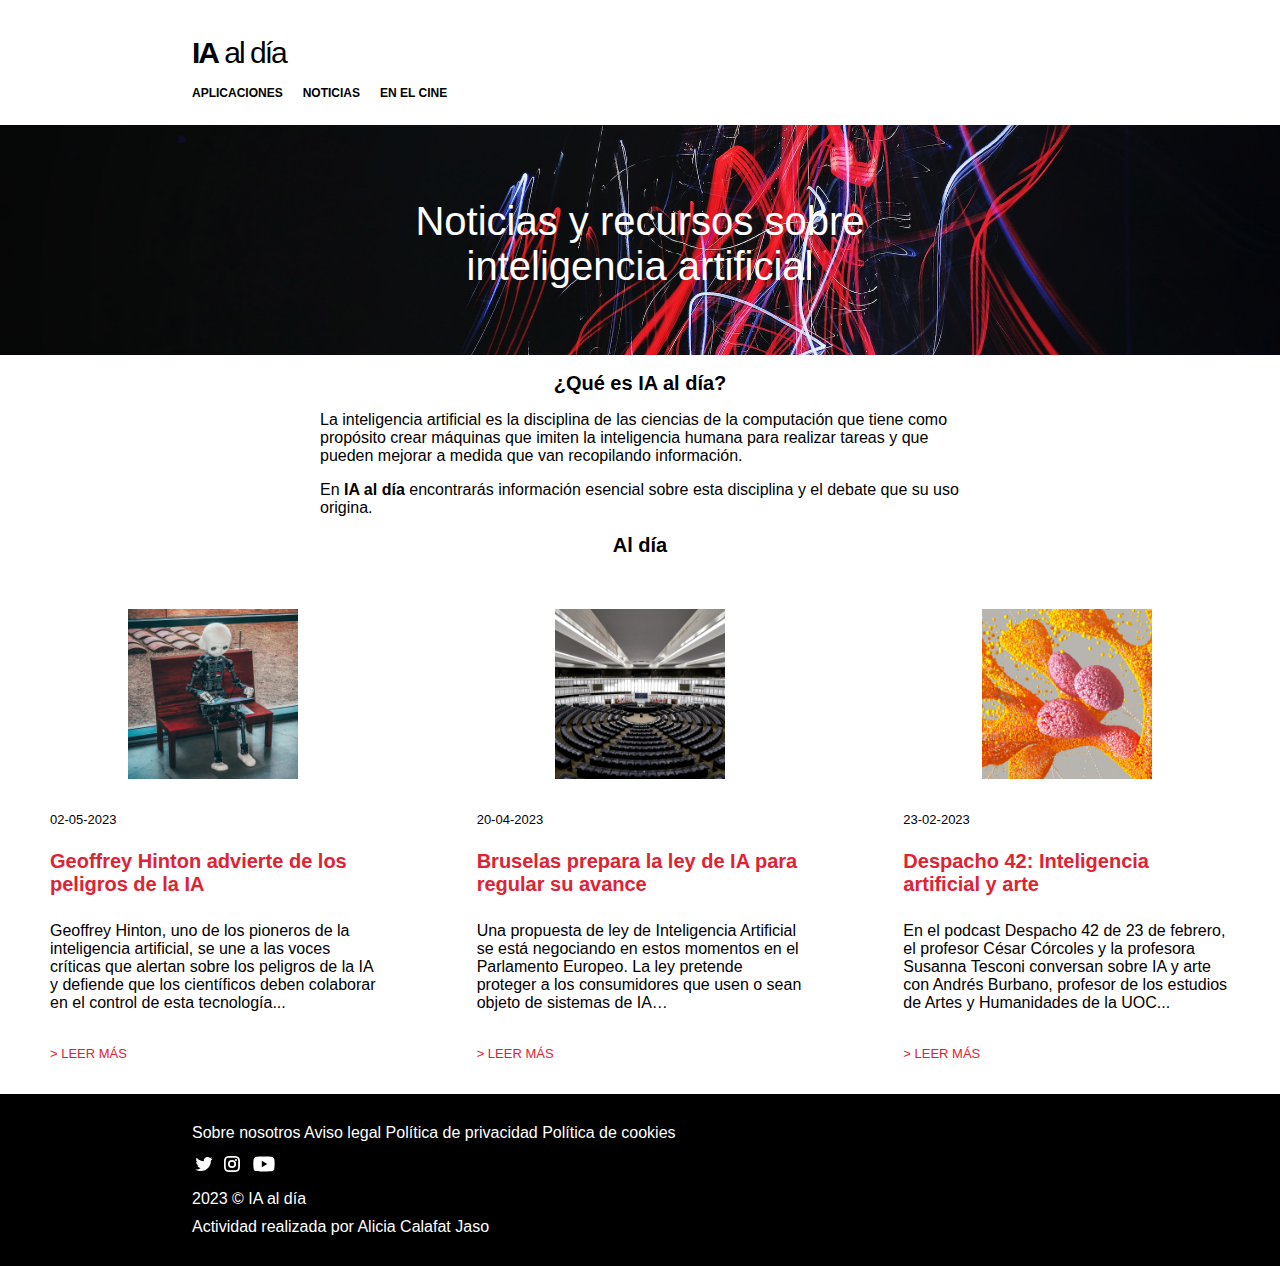
<file: index.html>
<!DOCTYPE html>
<html lang="es">
  <head>
    <meta charset="utf-8">
    <meta name="viewport" content="width=device-width, inicial-scale=1.0">
    <link rel="stylesheet" href="css/estilos.css">
    <link rel="icon" type="image/x-icon" href="img/favicon.ico">
    <link rel="stylesheet" href="https://fonts.googleapis.com/css?family=Source+Sans+Pro:400,400i,700,700i&display=swap">
    <title> PEC 3 - Noticias y recursos sobre IA </title>
  </head>
  <body>
    <header>
      <p>
        <a href="index.html"> 
          <span>IA</span> al día
        </a>
      </p>
      <nav class="nav-header">
        <ul>
          <li>
            <a href="aplicaciones.html" title="Aplicaciones">
              Aplicaciones
            </a>
          </li>
          <li>
            <a href="#" title="Despacho 43">
              Noticias
            </a>
          </li>
          <li>
            <a href="en-el-cine.html" title="En el cine">
              En el cine
            </a>
          </li>
        </ul>
      </nav>
    </header>      
    <main>  
      <div class="image-container">
        <img src="img/bg-hero-home.jpg" alt="bg hero home">
        <h1>
          <span>Noticias y recursos sobre</span>
          <span>inteligencia artificial</span> 
        </h1>
      </div>
      <div class="text-container">
        <h2>¿Qué es IA al día?</h2>
        <p>
          La inteligencia artificial es la disciplina de las ciencias
          de la computación que tiene como propósito crear máquinas 
          que imiten la inteligencia humana para realizar tareas y que
          pueden mejorar a medida que van recopilando información.
        </p>
        <p>
          En <span>IA al día</span> encontrarás información esencial sobre 
          esta disciplina y el debate que su uso origina.
        </p>
        <h2>Al día</h2>
      </div>
      <div class="figure-container">
        <figure>
          <img src="img/n-geoffrey-hinton.jpg" alt="Geoffrey Hinton">
          <figcaption>
            <p class="figure-date">
              02-05-2023
            </p>
            <h3>Geoffrey Hinton advierte de los peligros de la IA</h3>
            <p>
              Geoffrey Hinton, uno de los pioneros de la inteligencia 
              artificial, se une a las voces críticas que alertan sobre 
              los peligros de la IA y defiende que los científicos deben
              colaborar en el control de esta tecnología...
            </p>
            <p>
              <a href="#"> 
                > LEER MÁS
              </a>
            </p>
          </figcaption>
        </figure>
        <figure>
          <img src="img/n-ue-ia.jpg" alt="UE">
          <figcaption>
            <p class="figure-date">
              20-04-2023
            </p>
            <h3>Bruselas prepara la ley de IA para regular su avance</h3>
            <p>
              Una propuesta de ley de Inteligencia Artificial se está 
              negociando en estos momentos en el Parlamento Europeo. 
              La ley pretende proteger a los consumidores que usen o 
              sean objeto de sistemas de IA… 
            </p>
            <p>
              <a href="#"> 
                > LEER MÁS
              </a>
            </p>
          </figcaption>
        </figure>
        <figure>
          <img src="img/n-despacho42.jpg" alt="Despacho 42">
          <figcaption>
            <p class="figure-date">
              23-02-2023
            </p>
            <h3>Despacho 42: Inteligencia artificial y arte</h3>
            <p>
              En el podcast Despacho 42 de 23 de febrero, el profesor 
              César Córcoles y la profesora Susanna Tesconi conversan 
              sobre IA y arte con Andrés Burbano, profesor de los 
              estudios de Artes y Humanidades de la UOC...
            </p>
            <p>
              <a href="despacho-42.html"> 
                > LEER MÁS
              </a>
            </p>
          </figcaption>
        </figure>
      </div>
    </main>  
    <footer>
      <p class="footer-links">
        <a href="#" title="Sobre nosotros">
          Sobre nosotros
        </a>
        <a href="#" title="Aviso legal">
          Aviso legal
        </a>
        <a href="#" title="Política de privacidad">
          Política de privacidad
        </a>
        <a href="#" title="Política de cookies">
          Política de cookies
        </a>
      </p>
      <p>
        <a href="#" title="Twitter">
          <img src="img/twitter.svg" alt="twitter">
        </a>
        <a href="#" title="Instagram">
          <img src="img/instagram.svg" alt="instagram">
        </a>
        <a href="#" title="Youtube">
          <img src="img/youtube.svg" alt="youtube">
        </a>
      </p>
      <p>
        2023 &copy; IA al día
      </p>
      <p>
        Actividad realizada por Alicia Calafat Jaso
      </p>
    </footer>
  </body>
</html>
</file>
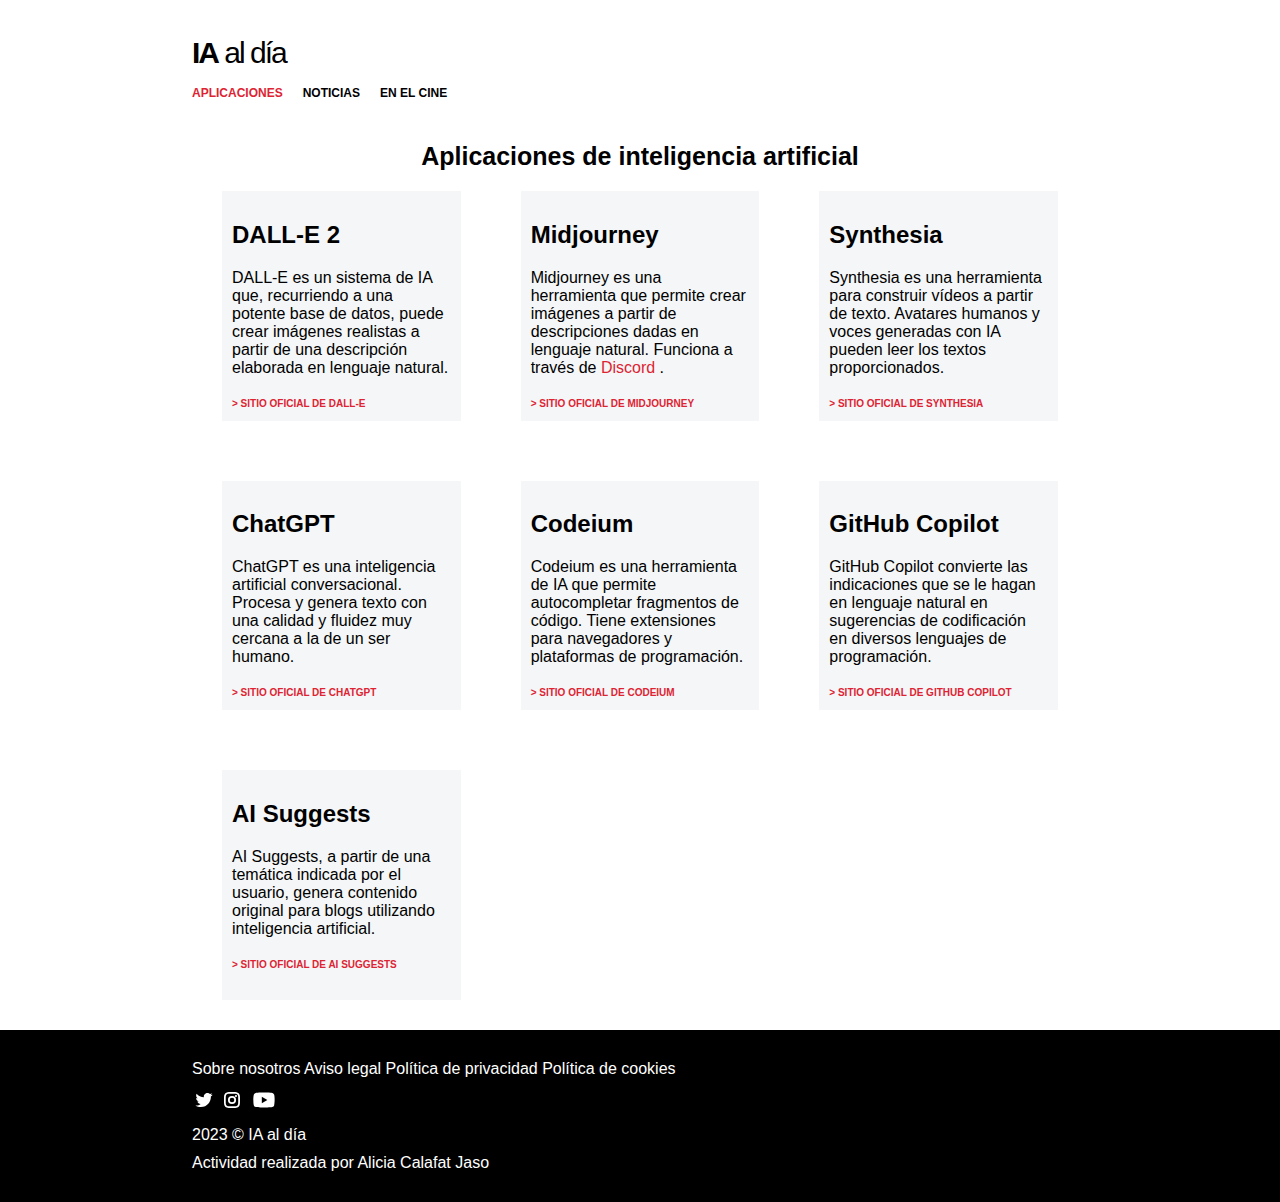
<file: aplicaciones.html>
<!DOCTYPE html>
<html lang="es">
  <head>
    <meta charset="utf-8">
    <meta name="viewport" content="width=device-width, inicial-scale=1.0">
    <link rel="stylesheet" href="css/estilos.css">
    <link rel="icon" type="image/x-icon" href="img/favicon.ico">
    <link rel="stylesheet" href="https://fonts.googleapis.com/css?family=Source+Sans+Pro:400,400i,700,700i&display=swap">
    <title> PEC 3 - Aplicaciones de IA </title>
  </head>
  <body>
    <header>
      <p>
        <a href="index.html"> 
          <span>IA</span> al día
        </a>
      </p>
      <nav class="nav-header">
        <ul>
          <li>
            <a class="title-nav" href="aplicaciones.html" title="Aplicaciones">
              Aplicaciones
            </a>
          </li>
          <li>
            <a href="#" title="Despacho 43">
              Noticias
            </a>
          </li>
          <li>
            <a href="en-el-cine.html" title="En el cine">
              En el cine
            </a>
          </li>
        </ul>
      </nav>
    </header>   
    <main>  
      <h1 class="title">Aplicaciones de inteligencia artificial</h1>  
      <div class="main-aplicaciones">
        <div class="container-1">
          <h2>DALL-E 2</h2>
          <p>
            DALL-E es un sistema de IA que, recurriendo a una potente 
            base de datos, puede crear imágenes realistas a partir 
            de una descripción elaborada en lenguaje natural.
          </p>
          <a href="https://openai.com/product/dall-e-2" title="DALL-E2">
            > SITIO OFICIAL DE DALL-E
          </a>
        </div>
        <div class="container-2">
          <h2>Midjourney</h2>
          <p>
            Midjourney es una herramienta que permite crear imágenes a
            partir de descripciones dadas en lenguaje natural. 
            Funciona a través de         
            <a class="discord" href="https://discord.com" title="Discord">
              Discord
            </a>.
          </p>
          <a href="https://www.midjourney.com/home/" title="Midjourney">
            > SITIO OFICIAL DE MIDJOURNEY
          </a>
        </div>
        <div class="container-3">
          <h2>Synthesia</h2>
          <p>
            Synthesia es una herramienta para construir vídeos a partir
            de texto. Avatares humanos y voces generadas con IA pueden
            leer los textos proporcionados.
          </p>
          <a href="https://www.synthesia.io/" title="Synthesia">
            > SITIO OFICIAL DE SYNTHESIA
          </a>
        </div>
        <div class="container-4">
          <h2>ChatGPT</h2>
          <p>
            ChatGPT es una inteligencia artificial conversacional. 
            Procesa y genera texto con una calidad y fluidez muy 
            cercana a la de un ser humano.
          </p>
          <a href="https://chat.openai.com/" title="ChatGPT">
            > SITIO OFICIAL DE CHATGPT
          </a>
        </div>
        <div class="container-5">
          <h2>Codeium</h2>
          <p>
            Codeium es una herramienta de IA que permite autocompletar
            fragmentos de código. Tiene extensiones para navegadores
            y plataformas de programación.
          </p>
          <a href="https://codeium.com/" title="Codeium">
            > SITIO OFICIAL DE CODEIUM
          </a>
        </div>
        <div class="container-6">
          <h2>GitHub Copilot</h2>
          <p>
            GitHub Copilot convierte las indicaciones que se le hagan
            en lenguaje natural en sugerencias de codificación en
            diversos lenguajes de programación.
          </p>
          <a href="https://github.com/features/copilot" title="GitHub Copilot">
            > SITIO OFICIAL DE GITHUB COPILOT
          </a>
        </div>
        <div class="container-7">
          <h2>AI Suggests</h2>
          <p>
            AI Suggests, a partir de una temática indicada por el usuario,
            genera contenido original para blogs utilizando inteligencia artificial.
          </p>
          <a href="https://ai-suggests.com/" title="AI Suggests">
            > SITIO OFICIAL DE AI SUGGESTS
          </a>
        </div>
      </div>
    </main>  
    <footer>
      <p class="footer-links">
        <a href="#" title="Sobre nosotros">
          Sobre nosotros
        </a>
        <a href="#" title="Aviso legal">
          Aviso legal
        </a>
        <a href="#" title="Política de privacidad">
          Política de privacidad
        </a>
        <a href="#" title="Política de cookies">
          Política de cookies
        </a>
      </p>
      <p>
        <a href="#" title="Twitter">
          <img src="img/twitter.svg" alt="twitter">
        </a>
        <a href="#" title="Instagram">
          <img src="img/instagram.svg" alt="instagram">
        </a>
        <a href="#" title="Youtube">
          <img src="img/youtube.svg" alt="youtube">
        </a>
      </p>
      <p>
        2023 &copy; IA al día
      </p>
      <p>
        Actividad realizada por Alicia Calafat Jaso
      </p>
    </footer>
  </body>
</html>
</file>
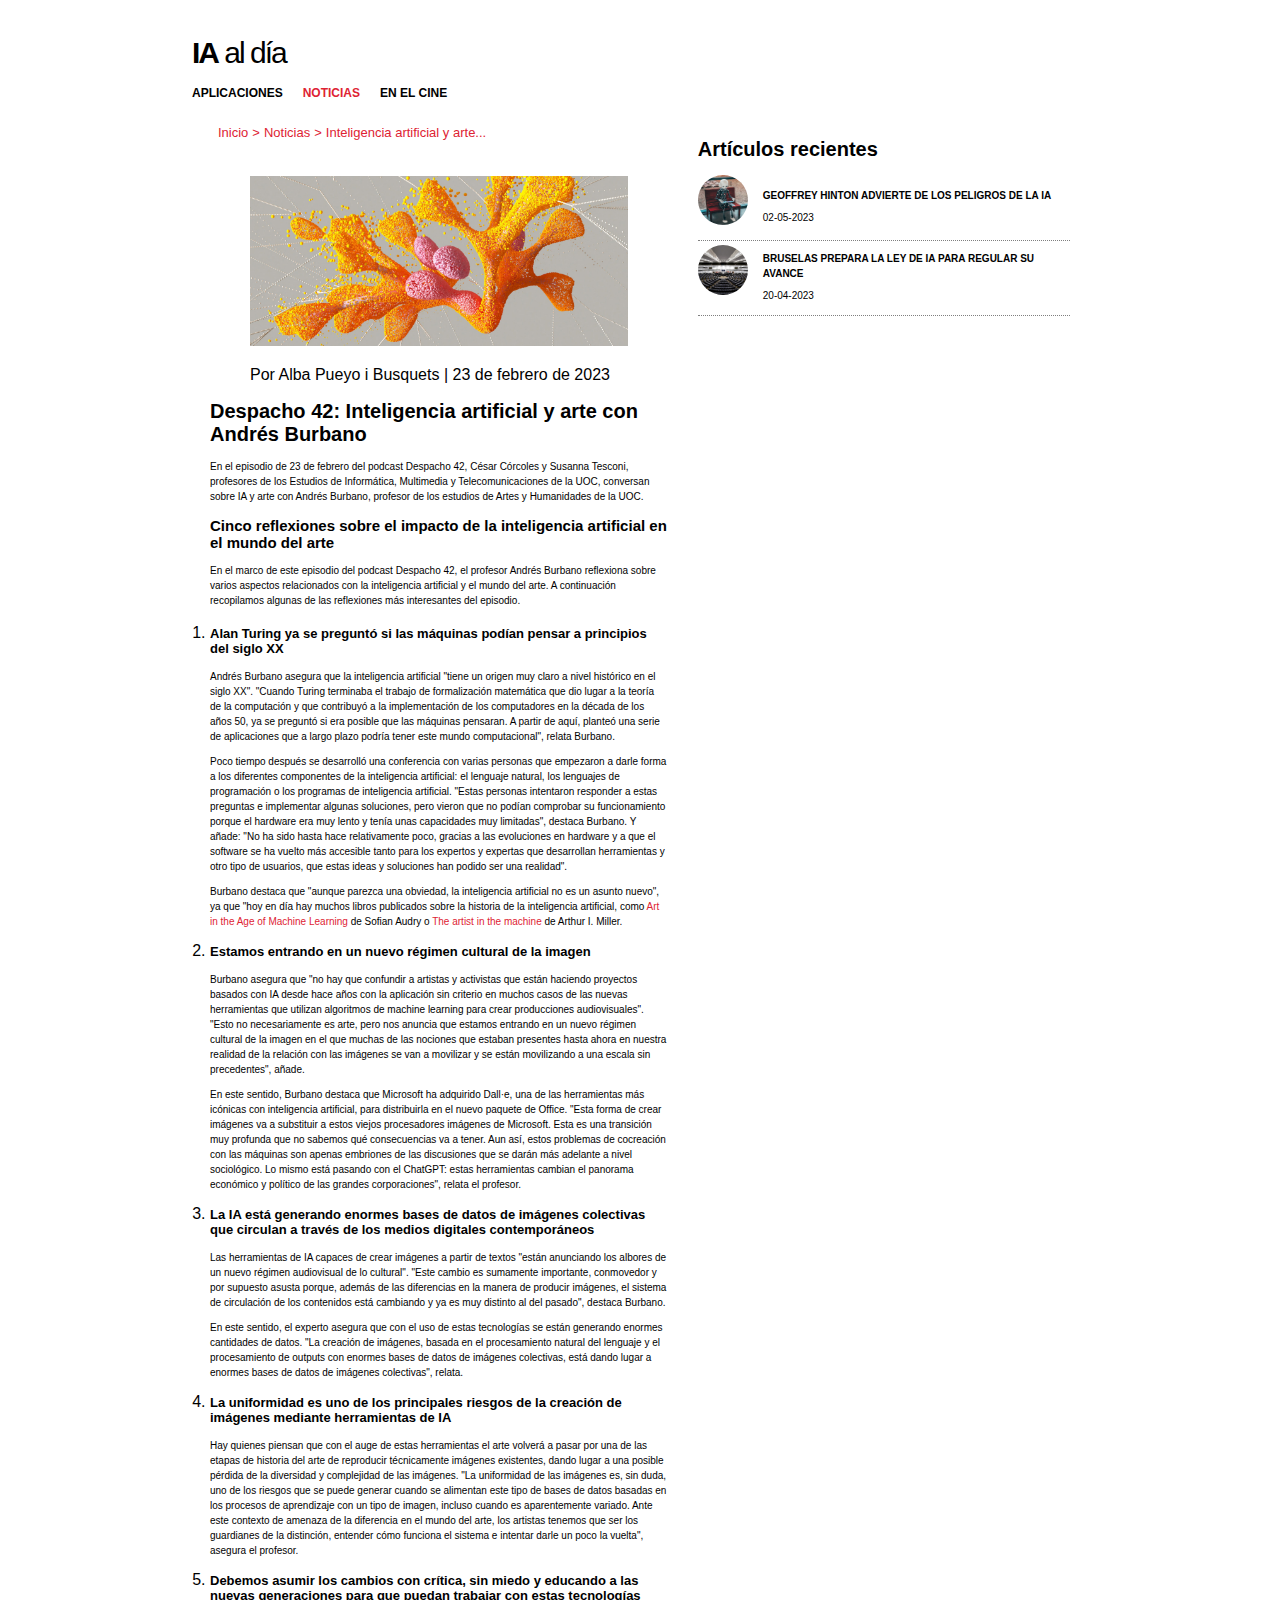
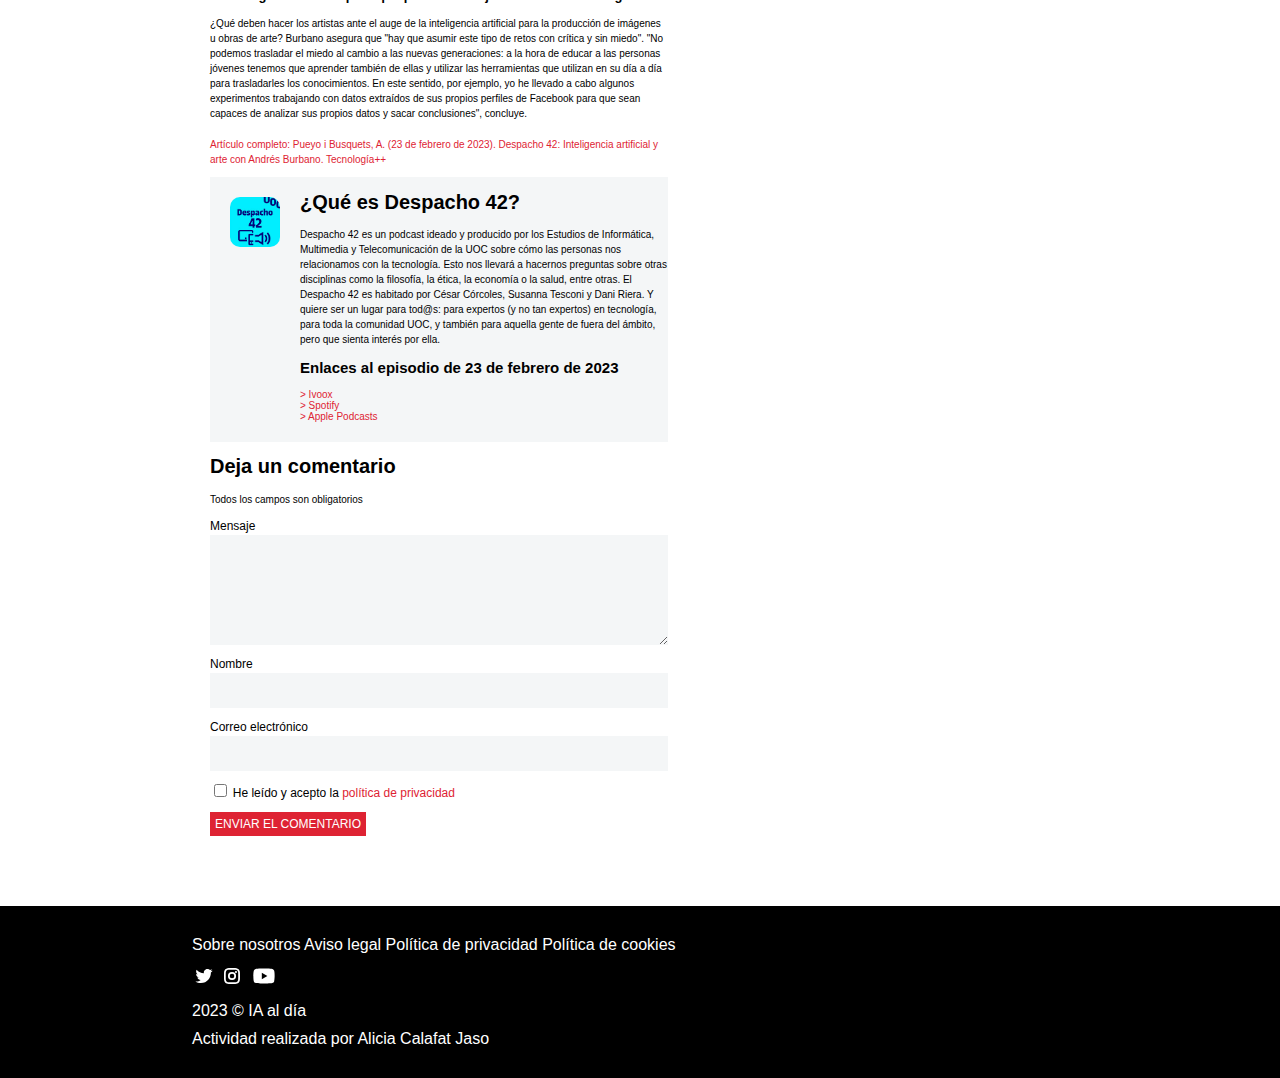
<file: despacho-42.html>
<!DOCTYPE html>
<html lang="es">
  <head>
    <meta charset="utf-8">
    <meta name="viewport" content="width=device-width, inicial-scale=1.0">
    <link rel="stylesheet" href="css/estilos.css">
    <link rel="icon" type="image/x-icon" href="img/favicon.ico">
    <link rel="stylesheet" href="https://fonts.googleapis.com/css?family=Source+Sans+Pro:400,400i,700,700i&display=swap">
    <title> PEC 3 - Despacho 42 </title>
  </head>
  <body>
    <header>
      <p>
        <a href="index.html"> 
          <span>IA</span> al día
        </a>
      </p>
      <nav class="nav-header">
        <ul>
          <li>
            <a href="aplicaciones.html" title="Aplicaciones">
              Aplicaciones
            </a>
          </li>
          <li>
            <a href="#" title="Despacho 43" class="title-nav">
              Noticias
            </a>
          </li>
          <li>
            <a href="en-el-cine.html" title="En el cine">
              En el cine
            </a>
          </li>
        </ul>
      </nav>
    </header>      
    <main class="main-despacho">  
      <div class="columna1">
        <nav aria-label="Breadcrumb" class="breadcrumb">
          <ul>
            <li><a href="#">Inicio</a></li>
            <li><a href="#">Noticias</a></li>
            <li><span aria-current="page">Inteligencia artificial y arte...</span></li>
          </ul>
        </nav>
        <figure class="alba-pueyo">
          <img src="img/n-despacho42-post.jpg" alt="n-despacho42-post">
          <figcaption>
            Por Alba Pueyo i Busquets | 23 de febrero de 2023
          </figcaption>
        </figure>
        <h1>Despacho 42: Inteligencia artificial y arte con Andrés Burbano</h1>
        <p>
          En el episodio de 23 de febrero del podcast Despacho 42, César Córcoles
          y Susanna Tesconi, profesores de los Estudios de Informática, Multimedia
          y Telecomunicaciones de la UOC, conversan sobre IA y arte con Andrés Burbano,
          profesor de los estudios de Artes y Humanidades de la UOC.
        </p>
        <h2>Cinco reflexiones sobre el impacto de la inteligencia artificial en el mundo del arte</h2>
        <p>
          En el marco de este episodio del podcast Despacho 42, el profesor Andrés Burbano reflexiona
          sobre varios aspectos relacionados con la inteligencia artificial y el mundo del arte.
          A continuación recopilamos algunas de las reflexiones más interesantes del episodio.
        </p>
        <ol>
          <li>
          <h3>Alan Turing ya se preguntó si las máquinas podían pensar a principios del siglo XX</h3>
            <p>
              Andrés Burbano asegura que la inteligencia artificial "tiene un origen muy claro a nivel
              histórico en el siglo XX". "Cuando Turing terminaba el trabajo de formalización matemática
              que dio lugar a la teoría de la computación y que contribuyó a la implementación de los
              computadores en la década de los años 50, ya se preguntó si era posible que las máquinas
              pensaran. A partir de aquí, planteó una serie de aplicaciones que a largo plazo podría tener
              este mundo computacional", relata Burbano.
            </p>
            <p>
              Poco tiempo después se desarrolló una conferencia con varias personas que empezaron a darle
              forma a los diferentes componentes de la inteligencia artificial: el lenguaje natural,
              los lenguajes de programación o los programas de inteligencia artificial. "Estas personas
              intentaron responder a estas preguntas e implementar algunas soluciones, pero vieron que no
              podían comprobar su funcionamiento porque el hardware era muy lento y tenía unas capacidades
              muy limitadas", destaca Burbano. Y añade: "No ha sido hasta hace relativamente poco, gracias
              a las evoluciones en hardware y a que el software se ha vuelto más accesible tanto para los
              expertos y expertas que desarrollan herramientas y otro tipo de usuarios, que estas ideas y
              soluciones han podido ser una realidad".
            </p>
            <p>
              Burbano destaca que "aunque parezca una obviedad, la inteligencia artificial no es un asunto
              nuevo", ya que "hoy en día hay muchos libros publicados sobre la historia de la inteligencia
              artificial, como
              <a href="https://mitpress.mit.edu/9780262046183/art-in-the-age-of-machine-learning/" title="Sobre nosotros">
                Art in the Age of Machine Learning
              </a>
              de Sofian Audry o
              <a href="https://www.artistinthemachine.net/" title="Sobre nosotros">
                The artist in the machine
              </a>
              de Arthur I. Miller.
            </p>
          </li>
          <li>
          <h3>Estamos entrando en un nuevo régimen cultural de la imagen</h3>
            <p>
              Burbano asegura que "no hay que confundir a artistas y activistas que están haciendo proyectos
              basados con IA desde hace años con la aplicación sin criterio en muchos casos de las nuevas
              herramientas que utilizan algoritmos de machine learning para crear producciones audiovisuales".
              "Esto no necesariamente es arte, pero nos anuncia que estamos entrando en un nuevo régimen
              cultural de la imagen en el que muchas de las nociones que estaban presentes hasta ahora en
              nuestra realidad de la relación con las imágenes se van a movilizar y se están movilizando a
              una escala sin precedentes", añade.
            </p>
            <p>
              En este sentido, Burbano destaca que Microsoft ha adquirido Dall·e, una de las herramientas
              más icónicas con inteligencia artificial, para distribuirla en el nuevo paquete de Office.
              "Esta forma de crear imágenes va a substituir a estos viejos procesadores imágenes de Microsoft.
              Esta es una transición muy profunda que no sabemos qué consecuencias va a tener. Aun así, estos
              problemas de cocreación con las máquinas son apenas embriones de las discusiones que se darán más
              adelante a nivel sociológico. Lo mismo está pasando con el ChatGPT: estas herramientas cambian el
              panorama económico y político de las grandes corporaciones", relata el profesor.
            </p>
          </li>
          <li>
          <h3>La IA está generando enormes bases de datos de imágenes colectivas que circulan a través de los medios digitales contemporáneos</h3>
            <p>
              Las herramientas de IA capaces de crear imágenes a partir de textos "están anunciando los albores
              de un nuevo régimen audiovisual de lo cultural". "Este cambio es sumamente importante, conmovedor
              y por supuesto asusta porque, además de las diferencias en la manera de producir imágenes, el sistema
              de circulación de los contenidos está cambiando y ya es muy distinto al del pasado", destaca Burbano.
            </p>
            <p>
              En este sentido, el experto asegura que con el uso de estas tecnologías se están generando enormes
              cantidades de datos. "La creación de imágenes, basada en el procesamiento natural del lenguaje y el
              procesamiento de outputs con enormes bases de datos de imágenes colectivas, está dando lugar a enormes
              bases de datos de imágenes colectivas", relata.  
            </p>
          </li>
          <li>
          <h3>La uniformidad es uno de los principales riesgos de la creación de imágenes mediante herramientas de IA</h3>
            <p>
              Hay quienes piensan que con el auge de estas herramientas el arte volverá a pasar por una de las etapas
              de historia del arte de reproducir técnicamente imágenes existentes, dando lugar a una posible pérdida
              de la diversidad y complejidad de las imágenes. "La uniformidad de las imágenes es, sin duda, uno de los
              riesgos que se puede generar cuando se alimentan este tipo de bases de datos basadas en los procesos de
              aprendizaje con un tipo de imagen, incluso cuando es aparentemente variado. Ante este contexto de amenaza
              de la diferencia en el mundo del arte, los artistas tenemos que ser los guardianes de la distinción, entender
              cómo funciona el sistema e intentar darle un poco la vuelta", asegura el profesor.  
            </p>
          </li>
          <li>
          <h3>Debemos asumir los cambios con crítica, sin miedo y educando a las nuevas generaciones para que puedan trabajar con estas tecnologías</h3>
            <p>
              ¿Qué deben hacer los artistas ante el auge de la inteligencia artificial para la producción de imágenes u
              obras de arte? Burbano asegura que "hay que asumir este tipo de retos con crítica y sin miedo". "No podemos
              trasladar el miedo al cambio a las nuevas generaciones: a la hora de educar a las personas jóvenes tenemos
              que aprender también de ellas y utilizar las herramientas que utilizan en su día a día para trasladarles los
              conocimientos. En este sentido, por ejemplo, yo he llevado a cabo algunos experimentos trabajando con datos
              extraídos de sus propios perfiles de Facebook para que sean capaces de analizar sus propios datos y sacar
              conclusiones", concluye.
            </p>
          </li>
        </ol>
        <p>
          <a href="https://blogs.uoc.edu/informatica/despacho-42-inteligencia-artificial-y-arte/" title="Artículo completo">
            Artículo completo: Pueyo i Busquets, A. (23 de febrero de 2023).
            Despacho 42: Inteligencia artificial y arte con Andrés Burbano. Tecnología++
          </a>
        </p>
        <div class="box">
          <img src="img/isologo-despacho42.jpg" alt="isologo-despacho42">
          <div>
            <h1>¿Qué es Despacho 42?</h1>
            <p>
              Despacho 42 es un podcast ideado y producido por los Estudios de Informática,
              Multimedia y Telecomunicación de la UOC sobre cómo las personas nos relacionamos
              con la tecnología. Esto nos llevará a hacernos preguntas sobre otras disciplinas
              como la filosofía, la ética, la economía o la salud, entre otras. El Despacho 42
              es habitado por César Córcoles, Susanna Tesconi y Dani Riera. Y quiere ser un lugar
              para tod@s: para expertos (y no tan expertos) en tecnología, para toda la comunidad
              UOC, y también para aquella gente de fuera del ámbito, pero que sienta interés por ella.
            </p>
            <h2>Enlaces al episodio de 23 de febrero de 2023</h2>
            <nav class="nav-despacho">
              <ul>
                <li><a href="#">> Ivoox</a></li>
                <li><a href="#">> Spotify</a></li>
                <li><a href="#">> Apple Podcasts</a></li>
              </ul>
            </nav>
          </div>        
        </div>
        <h1>Deja un comentario</h1>
        <p>
          Todos los campos son obligatorios
        </p>
        <p class="campo">
          <label for="mensaje" required>Mensaje</label>
          <textarea name="mensaje"></textarea>
        </p>
        <p class="campo">
          <label for="nombre" pattern="[a-zA-Z-' ]{2,64}" required>Nombre</label>
          <input type="text" name="nombre">
        </p>
        <p class="campo">
          <label for="email" required>Correo electrónico</label>
          <input type="text" name="email">
        </p>
        <p>
          <input type="checkbox" name="politica">
          <label class="privacidad" for="politica">He leído y acepto la <span>política de privacidad</span></label>
        </p>
        <input class="red-button" type="submit" value="Enviar el comentario">
        </div>
      <div class="columna2">
        <h1>Artículos recientes</h1>
        <div class="article">
          <img class="circular-img" src="img/n-geoffrey-hinton-thumbnail.jpg" alt="n-geoffrey-hinton-thumbnail">
          <div class="text-content">
            <p class="title-img">Geoffrey Hinton advierte de los peligros de la IA</p>
            <p class="date-img">02-05-2023</p>
          </div>
        </div>
        <div class="divider"></div>
        <div class="article">
          <img class="circular-img" src="img/n-ue-ia-thumbnail.jpg" alt="n-ue-ia-thumbnail">
          <div class="text-content">
            <p class="title-img">Bruselas prepara la ley de IA para regular su avance</p>
            <p class="date-img">20-04-2023</p>
          </div>
        </div>
        <div class="divider"></div>
      </div>
    </main>  
    <footer>
      <p class="footer-links">
        <a href="#" title="Sobre nosotros">
          Sobre nosotros
        </a>
        <a href="#" title="Aviso legal">
          Aviso legal
        </a>
        <a href="#" title="Política de privacidad">
          Política de privacidad
        </a>
        <a href="#" title="Política de cookies">
          Política de cookies
        </a>
      </p>
      <p>
        <a href="#" title="Twitter">
          <img src="img/twitter.svg" alt="twitter">
        </a>
        <a href="#" title="Instagram">
          <img src="img/instagram.svg" alt="instagram">
        </a>
        <a href="#" title="Youtube">
          <img src="img/youtube.svg" alt="youtube">
        </a>
      </p>
      <p>
        2023 &copy; IA al día
      </p>
      <p>
        Actividad realizada por Alicia Calafat Jaso
      </p>
    </footer>
  </body>
</html>
</file>
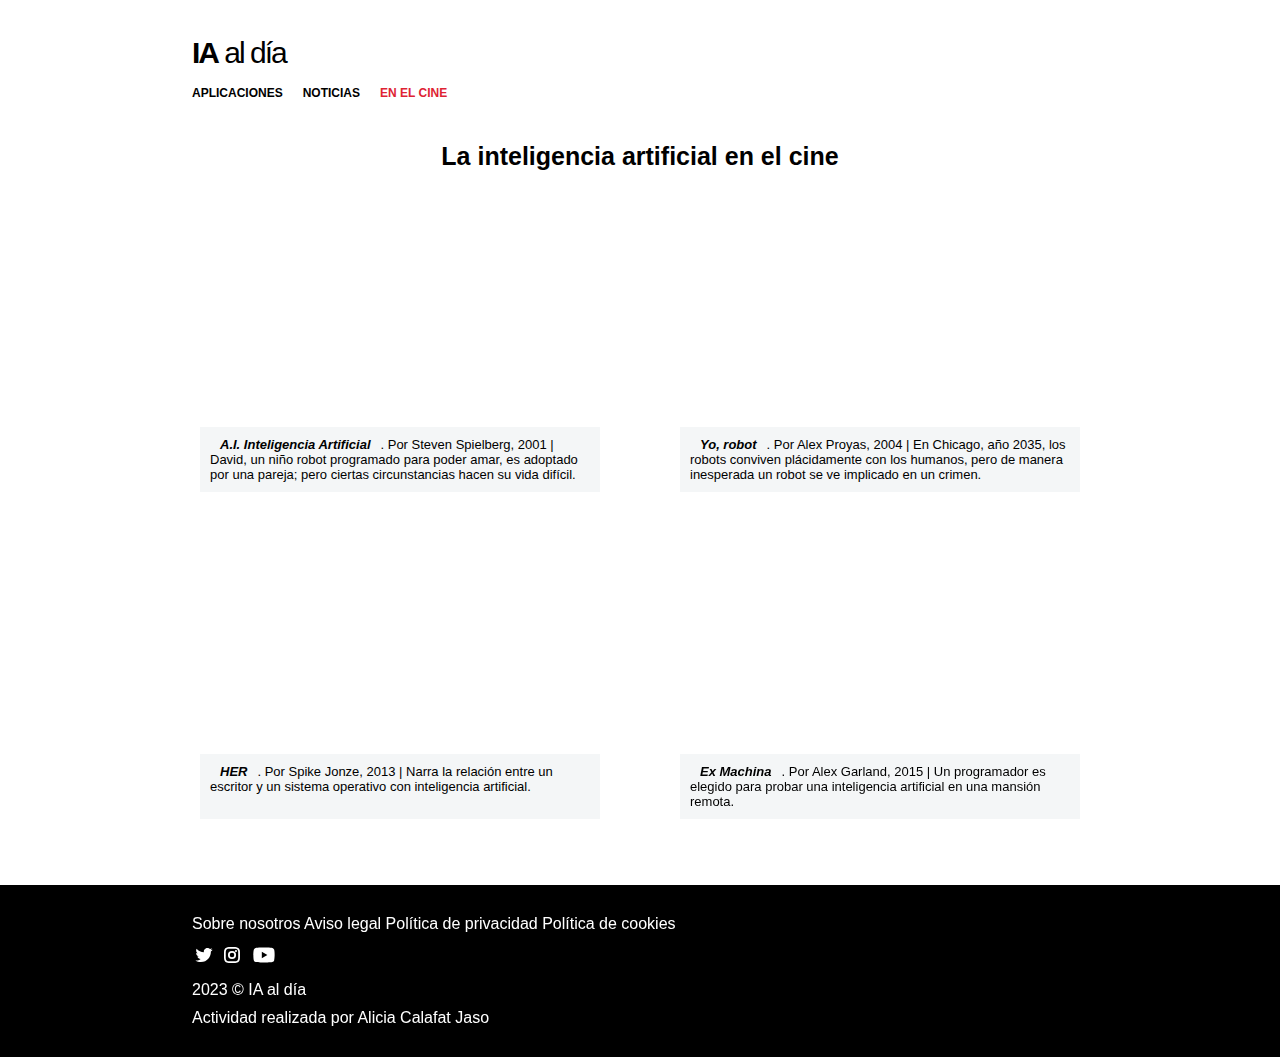
<file: en-el-cine.html>
<!DOCTYPE html>
<html lang="es">
  <head>
    <meta charset="utf-8">
    <meta name="viewport" content="width=device-width, inicial-scale=1.0">
    <link rel="stylesheet" href="css/estilos.css">
    <link rel="icon" type="image/x-icon" href="img/favicon.ico">
    <link rel="stylesheet" href="https://fonts.googleapis.com/css?family=Source+Sans+Pro:400,400i,700,700i&display=swap">
    <title> PEC 3 - IA en el cine </title>
  </head>
  <body>
    <header>
      <p>
        <a href="index.html"> 
          <span>IA</span> al día
        </a>
      </p>
      <nav class="nav-header">
        <ul>
          <li>
            <a href="aplicaciones.html" title="Aplicaciones">
              Aplicaciones
            </a>
          </li>
          <li>
            <a href="#" title="Despacho 43">
              Noticias
            </a>
          </li>
          <li>
            <a class="title-nav" href="en-el-cine.html" title="En el cine">
              En el cine
            </a>
          </li>
        </ul>
      </nav>
    </header>      
    <main class="cine-main">  
      <h1 class="title">La inteligencia artificial en el cine</h1>
      <div class="cine-videos">
        <figure>
          <iframe 
            width="560" height="315" 
            src="https://www.youtube.com/embed/_19pRsZRiz4"
            title="YouTube video player" frameborder="0" 
            allow="accelerometer; autoplay; clipboard-write;
            encrypted-media; gyroscope; picture-in-picture; web-share"
            allowfullscreen>
          </iframe>
          <figcaption>
            <span>A.I. Inteligencia Artificial</span>. Por Steven Spielberg,
            2001 | David, un niño robot programado para poder amar, es
            adoptado por una pareja; pero ciertas circunstancias hacen su vida difícil.
          </figcaption>
        </figure>
        <figure>
          <iframe 
            width="560" height="315"
            src="https://www.youtube.com/embed/xR3TT0nSORc"
            title="YouTube video player" frameborder="0"
            allow="accelerometer; autoplay; clipboard-write; encrypted-media;
            gyroscope; picture-in-picture; web-share"
            allowfullscreen>
          </iframe>
          <figcaption>
            <span>Yo, robot</span>. Por Alex Proyas, 2004 | En Chicago, año 2035, los robots
            conviven plácidamente con los humanos, pero de manera inesperada
            un robot se ve implicado en un crimen.
          </figcaption>
        </figure>
        <figure>
          <iframe 
          width="560" height="315"
          src="https://www.youtube.com/embed/UVMcpZ42BkA"
          title="YouTube video player" frameborder="0"
          allow="accelerometer; autoplay; clipboard-write; encrypted-media;
          gyroscope; picture-in-picture; web-share"
          allowfullscreen>
          </iframe>
          <figcaption>
            <span>HER</span>. Por Spike Jonze, 2013 | Narra la relación entre un escritor y
            un sistema operativo con inteligencia artificial.
          </figcaption>
        </figure>
        <figure>
          <iframe
            width="560" height="315"
            src="https://www.youtube.com/embed/sNExF5WYMaA"
            title="YouTube video player" frameborder="0"
            allow="accelerometer; autoplay; clipboard-write;
            encrypted-media; gyroscope; picture-in-picture;
            web-share" allowfullscreen>
          </iframe>
          <figcaption>
            <span>Ex Machina</span>. Por Alex Garland, 2015 | Un programador es elegido
            para probar una inteligencia artificial en una mansión remota.
          </figcaption>
        </figure>
      </div>
    </main>  
    <footer>
      <p class="footer-links">
        <a href="#" title="Sobre nosotros">
          Sobre nosotros
        </a>
        <a href="#" title="Aviso legal">
          Aviso legal
        </a>
        <a href="#" title="Política de privacidad">
          Política de privacidad
        </a>
        <a href="#" title="Política de cookies">
          Política de cookies
        </a>
      </p>
      <p>
        <a href="#" title="Twitter">
          <img src="img/twitter.svg" alt="twitter">
        </a>
        <a href="#" title="Instagram">
          <img src="img/instagram.svg" alt="instagram">
        </a>
        <a href="#" title="Youtube">
          <img src="img/youtube.svg" alt="youtube">
        </a>
      </p>
      <p>
        2023 &copy; IA al día
      </p>
      <p>
        Actividad realizada por Alicia Calafat Jaso
      </p>
    </footer>
  </body>
</html>
</file>
<file: css/estilos.css>
* {
    font-family: 'Work Sans', sans-serif;
}

.breadcrumb {
    padding: 0 .5rem;
}

.breadcrumb ul {
    display: flex;
    flex-wrap: wrap;
    list-style: none;
    margin: 0;
    padding: 0;
    color:rgb(222,35,51);
    font-size: 13px;
}

.breadcrumb ul a{
    text-decoration: none;
    font-size: 13px;
}
    
.breadcrumb li:not(:last-child)::after {
    display: inline-block;
    margin: 0 .25rem;
    content: ">";
}

.main-despacho{
    display: grid;
    grid-template-columns: 1fr 1fr;
    grid-gap: 20px;
}

.main-despacho h1{
    font-size: 20px;
}

.main-despacho h2{
    font-size: 15px;
}

.main-despacho h3{
    font-size: 13px;
}

.main-despacho p{
    font-size: 10px;
    line-height: 1.5; 
}

.columna1 {
    grid-column: 1;
    margin-left: 210px;
    text-align: left;
    margin-bottom: 70px;
}

.columna2 {
    grid-column: 2;
    margin-left: 10px;
    margin-right: 210px;
    text-align: left;
}

ol {
    padding-left: 0;
}

li {
    margin-left: 0;
}  

.campo {
    display: flex;
    flex-direction: column;
    margin-bottom: 10px;
}

.campo input, .campo textarea {
    background-color: #F4F6F7;
    border: none;
    outline: none; 
    padding: 10px;
}

.campo textarea {
    padding: 40px;
}

.campo label, .privacidad, .red-button {
    font-size: 12px;
}

.privacidad span, .title-nav{
    color:rgb(222,35,51);
}

.red-button {
    background-color: rgb(222,35,51);
    color: white;
    text-transform: uppercase;
    border: none;
    padding: 5px;
}

.main-despacho a {
    color: rgb(222,35,51);
    text-decoration: none;
}

.box {
    display: grid;
    grid-template-columns: auto 1fr;
    grid-gap: 20px;
    align-items: start;
    background-color: #F4F6F7;
}

.box img {
    max-width: 100%;
    height: 50px;
    margin-top: 20px;
    margin-left: 20px;
    border-radius: 20%;
}

.nav-despacho ul{
    list-style-type: none; 
    margin: 0; 
    padding: 0;
    margin-bottom: 20px;
}

.nav-despacho ul li {
    display: block; 
}

.nav-despacho ul li a {
    display: block; 
    color: rgb(222,35,51); 
    text-decoration: none;
    font-size: 10px; 
}

.cine-videos {
    display: grid;
    grid-template-columns: repeat(2, 1fr);
    grid-template-rows: repeat(2, 1fr);
    margin-top: 20px;
}

.cine-videos iframe {
    width: 80%;
    height: 100%;
}

.circular-img {
    display: inline-block;
    border-radius: 50%;
    width: 50px; 
    height: 50px; 
    margin-right: 10px; 
}

.divider {
    border-top: 1px dotted #7F7F7F;
}

.title-img, .date-img{
    display: inline-block;
    margin-bottom: -3px;
}

.title-img{
    font-size: 15px;
    font-weight: bold;
    text-transform: uppercase;
}

.date-img{
    font-size: 5px;
}

.article {
    display: flex;
    align-items: center;
    margin-bottom: 15px;
}

.text-content {
    margin-left: 5px;
    display: flex;
    flex-direction: column;
}

body {
    margin: 0;
    padding: 0;
    font-family: 'Source Sans Pro', sans-serif;
}

header {
    color: #000;
    padding: 20px;
    position: sticky;
    top: 0;
    background-color: #fff;
}

header p a{
    text-align: center;
    font-size: 30px;
    letter-spacing: -2px;
}

header p a span{
    font-weight: bold; 
}

header a {
    text-decoration: none;
    color: black;
}

.nav-header ul {
    list-style: none;
    margin: 0;
    padding: 0;
}

.nav-header li {
    text-transform: uppercase;
    margin: 0;
    padding: 0;
    font-size: 12px;
    font-weight: 700;
    margin-bottom: 5px;
}

main {
    display: grid;
    grid-template-columns: 1fr;
    text-align: center;
}

.image-container {
    position: relative;
    display: flex;
    align-items: center;
    justify-content: center;
}

.image-container img {
    width: 100%;
    height: 230px;
    object-fit: cover;
}

.image-container h1 {
    position: absolute;
    top: 40%;
    left: 50%;
    transform: translate(-50%, -50%);
    color: white;
    padding: 20px;
    font-size: 40px;
    font-weight: normal; 
    text-align: center;
}

.image-container h1 span {
    display: block;
}

.figure-container figure figcaption {
    display: flex;
    flex-direction: column;
    align-items: flex-start;
    width: 100%;
    padding: 0 10px; 
    box-sizing: border-box; 
    text-align: left;
}

.figure-date{
    font-size: 13px;
}

.figure-container figure figcaption h3 {
    font-size: 20px; 
    color: rgb(222,35,51);
    margin: 10px 0;
}

.figure-container figure figcaption p a {
    text-decoration: none;
    font-size: 13px; 
    color: rgb(222,35,51);
    text-align: left;
}

footer {
    background-color: black;
    color: white;
    padding: 20px;
    text-align: center;
}

footer a {
    text-decoration: none;
    color: white;
}

footer p {
    margin: 10px 0;
}

.title {
    font-size: 25px;
    text-align: center;
    margin-bottom: -10px;
}

.main-aplicaciones{
    text-align: left;
}

.main-aplicaciones a{
    text-decoration: none;
    color: rgb(222,35,51);
}

.main-aplicaciones a:not(.discord) {
    font-size: 10px;
    font-weight: bold; 
}

.text-container p {
    text-align: left;
}

.text-container p span {
    font-weight: bold;
}

.text-container h2 {
    font-size: 20px;
}

.container-1,
.container-2,
.container-3,
.container-4,
.container-5,
.container-6,
.container-7 {
  background-color: #F4F6F7;
  padding: 10px;
  margin: 30px;
}

.cine-main {
    margin: 0 160px;
    margin-bottom: 50px;
}

.cine-videos iframe {
    width: 100%;
    height: 230px;
}

.cine-videos figure figcaption span{
    display: flex;
    flex-direction: column;
    align-items: flex-start;
    width: 100%;
    padding: 0 10px;
    box-sizing: border-box;
    text-align: left;
    background-color: #F4F6F7;
    font-size: 13px;
}

.cine-videos figure figcaption {
    text-align: left;
    background-color: #F4F6F7;
    font-size: 13px;
    padding: 10px;
}

.cine-videos figure figcaption span{
    font-weight: bold;
    font-style: italic;
    white-space: nowrap;
    display: inline;
    text-align: left;
}
  
/* Large devices */
@media (min-width: 992px) {
    header {
        padding-left: 15%;
        padding-right: 15%;
    }

    .nav-header ul {
        display: grid;
        grid-template-columns: repeat(3, auto);
        column-gap: 20px;
        justify-content: flex-start;
    }
    
    .text-container {
        width: 50%;
        margin: 0 auto;
    }

    .figure-container{
        display: grid;
        grid-template-columns: repeat(3, 1fr);
        text-align: center;
    }

    .figure-container figure figcaption p {
        width: auto;
    }

    .figure-container figure figcaption h3 {
        width: auto;
    }

    .figure-container figure figcaption p a {
        width: auto;
    }

    main figure {
        display: grid;
        grid-template-rows: auto 1fr;
    }

    main figure img {
        height: 170px;
        width: auto;
        margin: 20px auto;
        display: grid;
        grid-template-rows: auto 1fr;
    }

    footer {
        padding-left: 15%;
        padding-right: 15%;
        text-align: left;
    }

    .main-aplicaciones {
        padding-left: 15%;
        padding-right: 15%;
        display: grid;
        grid-template-columns: repeat(3, 1fr);
        grid-template-rows: repeat(3, 1fr);
    }

    .container-1 {
        grid-column: 1 / span 1;
        grid-row: 1 / span 1;
    }
    
    .container-2 {
        grid-column: 2 / span 1;
        grid-row: 1 / span 1;
    }
    
    .container-3 {
        grid-column: 3 / span 1;
        grid-row: 1 / span 1;
    }
    
    .container-4 {
        grid-column: 1 / span 1;
        grid-row: 2 / span 1;
    }
    
    .container-5 {
        grid-column: 2 / span 1;
        grid-row: 2 / span 1;
    }
    
    .container-6 {
        grid-column: 3 / span 1;
        grid-row: 2 / span 1;
    }
    
    .container-7 {
        grid-column: 1 / span 1;
        grid-row: 3 / span 1;
    }
}

/* Medium devices */
@media (min-width: 768px) and (max-width: 991px) {
    header {
        padding-left: 5%;
        padding-right: 5%;
    }

    .cine-videos {
        display: grid;
        grid-template-columns: 1fr;
        margin-top: 20px;
    }

    .title {
        margin-left: 25%;
    }

    header p {
        text-align: center;
    }

    .nav-header ul {
        display: flex;
        flex-direction: column;
        align-items: center;
        justify-content: center;
    }

    .text-container {
        width: 90%;
        margin-left: 30px;
        margin-right: auto;
    }

    .text-container p{
        width: 100%;
        margin-left: 30px;
        margin-right: auto;
    }

    .text-container h2{
        width: 100%;
        margin-left: 30px;
        margin-right: auto;
    }

    main img {
        height: 500px;
        width: 100%;
    }

    main h1 {
        width: 50%;
    }

    main h2,
    main p {
        width: 80%;
    }

    .figure-container{
        display: grid;
        grid-template-columns: repeat(3, 1fr);
        text-align: center;
    }

    .figure-container figure {
        display: grid;
        grid-template-columns: 1fr;
    }
    
    .figure-container figure figcaption p {
        width: auto;
    }

    .figure-container figure figcaption h3 {
        width: auto;
    }

    .figure-container figure figcaption p a {
        width: auto;
    }

    main figure {
        display: grid;
        grid-template-rows: auto 1fr;
    }

    main figure img{
        height: 170px;
        width: auto;
        margin: 20px auto;
        display: grid;
        grid-template-rows: auto 1fr;
    }

    footer {
        padding-left: 5%;
        padding-right: 5%;
    }

    .footer-links {
        display: flex;
        flex-direction: column;
        align-items: center;
    }

    .main-aplicaciones {
        padding-left: 5%;
        padding-right: 5%;
        display: grid;
        grid-template-columns: repeat(2, 1fr);
        grid-template-rows: repeat(4, 1fr);
    }
    
    .container-1 {
        grid-column: 1 / span 1;
        grid-row: 1 / span 1;
    }
    
    .container-2 {
        grid-column: 2 / span 1;
        grid-row: 1 / span 1;
    }
    
    .container-3 {
        grid-column: 1 / span 1;
        grid-row: 2 / span 1;
    }
    
    .container-4 {
        grid-column: 2 / span 1;
        grid-row: 2 / span 1;
    }
    
    .container-5 {
        grid-column: 1 / span 1;
        grid-row: 3 / span 1;
    }
    
    .container-6 {
        grid-column: 2 / span 1;
        grid-row: 3 / span 1;
    }
    
    .container-7 {
        grid-column: 1 / span 1;
        grid-row: 4 / span 1;
    }
}

/* Small devices */
@media (min-width: 576px) and (max-width: 767px) {
    header {
        padding-left: 5%;
        padding-right: 5%;
    }

    .cine-videos {
        display: grid;
        grid-template-columns: 1fr;
        margin-top: 20px;
    }

    .title {
        margin-left: 15%;
    }

    header p {
        text-align: center;
    }

    .nav-header ul {
        display: flex;
        width: 100%;
        flex-direction: column;
        align-items: center;
        justify-content: center;
    }

    .text-container {
        width: 90%;
        margin-left: 30px;
        margin-right: auto;
    }

    .text-container p{
        width: 90%;
        margin-left: 30px;
        margin-right: auto;
    }

    .text-container h2{
        width: 90%;
        margin-left: 30px;
        margin-right: auto;
    }

    main img {
        height: 600px;
        width: 100%;
    }

    main h1 {
        width: 70%;
    }

    main h2,
    main p {
        width: 90%;
    }

    main figure img{
        height: 460px;
        width: auto;
        margin: 20px auto;
    }

    .figure-container figure {
        display: flex;
        flex-direction: column;
        align-items: center;
    }

    .figure-container figure figcaption p {
        width: auto;
    }

    .figure-container figure figcaption h3 {
        width: auto;
    }

    .figure-container figure figcaption p a {
        width: auto;
    }

    footer {
        padding-left: 5%;
        padding-right: 5%;
    }

    .footer-links {
        display: flex;
        flex-direction: column;
        align-items: center;
    }

    .main-aplicaciones {
        padding-left: 5%;
        padding-right: 5%;
        display: grid;
        grid-template-columns: repeat(1, 1fr);
        grid-template-rows: repeat(7, 1fr);
    }
    
    .container-1 {
        grid-column: 1 / span 1;
        grid-row: 1 / span 1;
    }
    
    .container-2 {
        grid-column: 1 / span 1;
        grid-row: 2 / span 1;
    }
    
    .container-3 {
        grid-column: 1 / span 1;
        grid-row: 3 / span 1;
    }
    
    .container-4 {
        grid-column: 1 / span 1;
        grid-row: 4 / span 1;
    }

    .container-5 {
        grid-column: 1 / span 1;
        grid-row: 5 / span 1;
    }

    .container-6 {
        grid-column: 1 / span 1;
        grid-row: 6 / span 1;
    }
    
    .container-7 {
        grid-column: 1 / span 1;
        grid-row: 7 / span 1;
    }
}

/* Small devices */
@media (max-width: 575px) {
    header {
        padding-left: 5%;
        padding-right: 5%;
    }

    .cine-videos {
        display: grid;
        grid-template-columns: 1fr;
        margin-top: 20px;
    }

    .title {
        margin-left: 15%;
    }

    header p {
        text-align: center;
    }

    .nav-header ul {
        display: flex;
        flex-direction: column;
        align-items: center;
        justify-content: center;
    }

    main img {
        height: 600px;
        width: 100%;
    }

    main figure img{
        height: 370px;
        width: auto;
        margin: 20px auto;
    }

    .text-container {
        width: 90%;
        margin-left: 30px;
        margin-right: auto;
    }

    .text-container p{
        width: 90%;
        margin-left: 30px;
        margin-right: auto;
    }

    .text-container h2{
        width: 90%;
        margin-left: 30px;
        margin-right: auto;
    }

    main h1 {
        width: 70%;
    }

    main h2,
    main p {
        width: 90%;
    }

    main figure {
        width: 70%;
    }

    footer {
        padding-left: 5%;
        padding-right: 5%;
    }

    .footer-links {
        display: flex;
        flex-direction: column;
        align-items: center;
    }

    .main-aplicaciones {
        padding-left: 5%;
        padding-right: 5%;
        display: grid;
        grid-template-columns: repeat(1, 1fr);
        grid-template-rows: repeat(7, 1fr);
    }
    
    .container-1 {
        grid-column: 1 / span 1;
        grid-row: 1 / span 1;
    }
    
    .container-2 {
        grid-column: 1 / span 1;
        grid-row: 2 / span 1;
    }
    
    .container-3 {
        grid-column: 1 / span 1;
        grid-row: 3 / span 1;
    }
    
    .container-4 {
        grid-column: 1 / span 1;
        grid-row: 4 / span 1;
    }
    
    .container-5 {
        grid-column: 1 / span 1;
        grid-row: 5 / span 1;
    }
    
    .container-6 {
        grid-column: 1 / span 1;
        grid-row: 6 / span 1;
    }
    
    .container-7 {
        grid-column: 1 / span 1;
        grid-row: 7 / span 1;
    }
}
</file>
